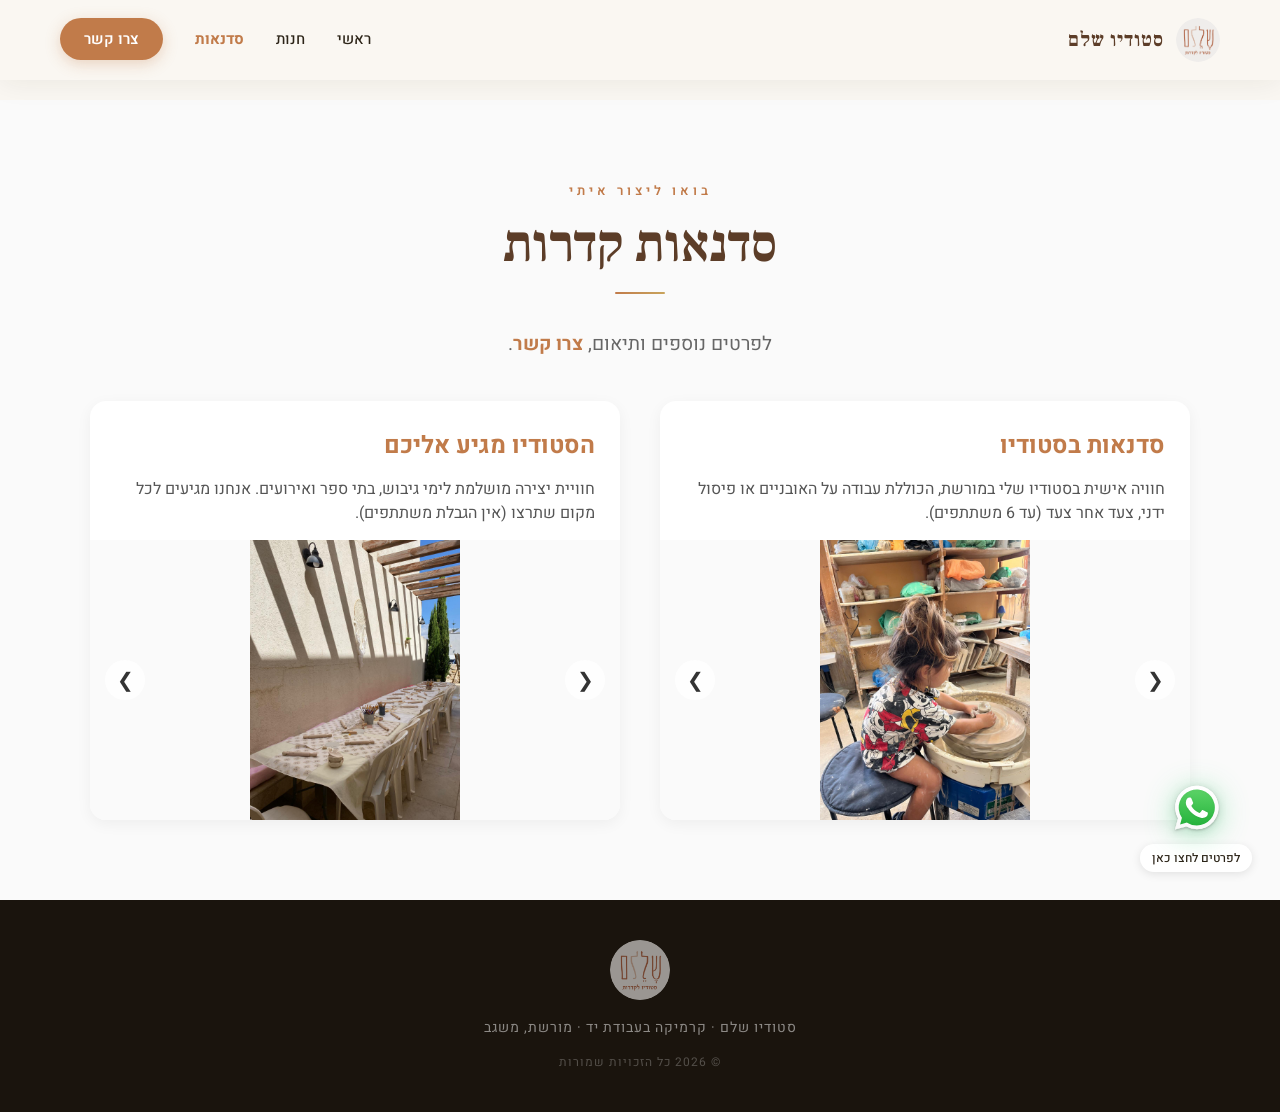
<file: workshop.html>
<!DOCTYPE html>
<html lang="he" dir="rtl">
<head>
  <meta charset="UTF-8">
  <meta name="viewport" content="width=device-width, initial-scale=1.0">
  <title>סדנאות | סטודיו שלם</title>
  <link rel="stylesheet" href="styles.css">
  <link rel="icon" type="image/png" href="images/LOGO1.png">
</head>
<body>

  <nav class="navbar" id="navbar" style="background: rgba(250, 247, 242, 0.95); box-shadow: 0 1px 30px rgba(44, 36, 24, 0.08);">
    <div class="nav-logo">
      <img src="images/LOGO1.png" alt="סטודיו שלם לוגו">
      <span class="nav-logo-text" style="color: var(--clay-dark);">סטודיו שלם</span>
    </div>
    <ul class="nav-links" id="navLinks">
      <li><a href="index.html" style="color: var(--charcoal);">ראשי</a></li>
      <li><a href="shop.html" style="color: var(--charcoal);">חנות</a></li>
      <li><a href="workshop.html" style="color: var(--terracotta); font-weight: bold;">סדנאות</a></li>
      <li><a href="index.html#contact" class="nav-cta">צרו קשר</a></li>
    </ul>
    <div class="nav-toggle" id="navToggle" onclick="toggleNav()">
      <span style="background: var(--charcoal);"></span>
      <span style="background: var(--charcoal);"></span>
      <span style="background: var(--charcoal);"></span>
    </div>
  </nav>

  <div style="height: 100px;"></div>

  <section class="workshops-section" id="workshops">
    <div class="section-header">
      <div class="section-tag reveal">בואו ליצור איתי</div>
      <h2 class="section-title reveal reveal-delay-1">סדנאות קדרות</h2>
      <div class="section-line reveal reveal-delay-2"></div>
    </div>
    
    <p class="workshop-main-subtitle reveal reveal-delay-2">
      לפרטים נוספים ותיאום, <a href="index.html#contact">צרו קשר</a>.
    </p>

    <div class="workshops-sliders-grid">
      <div class="workshop-item reveal">
        <div class="workshop-text">
          
          <h3>סדנאות בסטודיו</h3>
          <p>חוויה אישית בסטודיו שלי במורשת, הכוללת עבודה על האובניים או פיסול ידני, צעד אחר צעד (עד 6 משתתפים).</p>
        </div>
        <div class="wks-slider-container" id="wks-studio-slider">
          <div class="wks-slider-wrapper">
            <div class="wks-slide"><img src="images/wsin2.jpeg" ></div>
            <div class="wks-slide"><img src="images/wsin1.jpeg" ></div>
            <div class="wks-slide"><img src="images/wsin3.jpeg" ></div>
            <div class="wks-slide"><img src="images/wsin4.jpeg"></div>
            <div class="wks-slide"><img src="images/wsin5.jpeg" ></div>
            <div class="wks-slide"><img src="images/wsin6.jpeg" ></div>
            <div class="wks-slide"><img src="images/wsin7.jpeg" ></div>
            <div class="wks-slide"><img src="images/wsin8.jpeg" ></div>
            <div class="wks-slide"><img src="images/wsin9.jpeg" ></div>
            <div class="wks-slide"><img src="images/wsin10.jpeg" ></div>
            <div class="wks-slide"><img src="images/wsin11.jpeg" ></div>
            <div class="wks-slide"><img src="images/wsin12.jpeg" ></div>
            <div class="wks-slide"><img src="images/wsin13.jpeg"></div>
            <div class="wks-slide"><img src="images/wsin14.jpeg" ></div>


          </div>
          <button class="wks-slider-btn prev" aria-label="תמונה קודמת">&#10094;</button>
          <button class="wks-slider-btn next" aria-label="תמונה הבאה">&#10095;</button>
        </div>
      </div>

      <div class="workshop-item reveal reveal-delay-1">
        <div class="workshop-text">
          <h3>הסטודיו מגיע אליכם</h3>
          <p>חוויית יצירה מושלמת לימי גיבוש, בתי ספר ואירועים. אנחנו מגיעים לכל מקום שתרצו (אין הגבלת משתתפים).</p>
        </div>
        <div class="wks-slider-container" id="wks-outdoors-slider">
          <div class="wks-slider-wrapper">
             <div class="wks-slide"><img src="images/wsout11.jpeg" ></div>
            <div class="wks-slide"><img src="images/wsout1.jpeg" ></div>
            <div class="wks-slide"><img src="images/wsout2.jpeg" ></div>
            <div class="wks-slide"><img src="images/wsout3.jpeg" ></div>
            <div class="wks-slide"><img src="images/wsout4.jpeg" ></div>
            <div class="wks-slide"><img src="images/wsout5.jpeg" ></div>
            <div class="wks-slide"><img src="images/wsout6.jpeg" ></div>
            <div class="wks-slide"><img src="images/wsout7.jpeg" ></div>
            <div class="wks-slide"><img src="images/wsout8.jpeg" ></div>
            <div class="wks-slide"><img src="images/wsout9.jpeg" ></div>
            <div class="wks-slide"><img src="images/wsout10.jpeg" ></div>
           
          
          </div>
          <button class="wks-slider-btn prev" aria-label="תמונה קודמת">&#10094;</button>
          <button class="wks-slider-btn next" aria-label="תמונה הבאה">&#10095;</button>
        </div>
      </div>
    </div>
  </section>

  <footer class="site-footer">
    <img src="images/LOGO1.png" class="footer-logo" alt="סטודיו שלם">
    <p>סטודיו שלם · קרמיקה בעבודת יד · מורשת, משגב</p>
    <p style="margin-top:12px; font-size:12px; opacity:0.5;">© 2026 כל הזכויות שמורות</p>
  </footer>

  <a id="whatsappBtn" href="https://wa.me/972507666901" target="_blank">
    <img src="images/whatsapp.svg" alt="WhatsApp">
    <div class="whatsapp-text">לפרטים לחצו כאן</div>
  </a>

  <script>
    function initWorkshopSliders() {
      function setupSlider(containerId) {
        const container = document.getElementById(containerId);
        if (!container) return;
        const wrapper = container.querySelector('.wks-slider-wrapper');
        const slides = container.querySelectorAll('.wks-slide');
        const prevBtn = container.querySelector('.wks-slider-btn.prev');
        const nextBtn = container.querySelector('.wks-slider-btn.next');
        let currentIndex = 0; 
        const maxIndex = slides.length - 1;
        function updateSlider() {
          wrapper.style.transform = `translateX(-${currentIndex * 100}%)`;
        }
        nextBtn.addEventListener('click', () => {
          if (currentIndex < maxIndex) currentIndex++; else currentIndex = 0;
          updateSlider();
        });
        prevBtn.addEventListener('click', () => {
          if (currentIndex > 0) currentIndex--; else currentIndex = maxIndex;
          updateSlider();
        });
        updateSlider();
      }
      setupSlider('wks-studio-slider');
      setupSlider('wks-outdoors-slider');
    }
    document.addEventListener('DOMContentLoaded', () => {
      setTimeout(initWorkshopSliders, 500);
      
      // הופעת אלמנטים בגלילה
      const revealObserver = new IntersectionObserver((entries) => {
        entries.forEach(entry => {
          if (entry.isIntersecting) entry.target.classList.add('visible');
        });
      }, { threshold: 0.15, rootMargin: '0px 0px -40px 0px' });
      document.querySelectorAll('.reveal').forEach(el => revealObserver.observe(el));
    });
  </script>
  <script>
    // פתיחה וסגירה של תפריט ההמבורגר במובייל (3 הפסים)
    window.toggleNav = function() {
      document.getElementById('navLinks').classList.toggle('open');
    };
    window.closeNav = function() {
      document.getElementById('navLinks').classList.remove('open');
    };

    // הפעלת התפריט הנפתח תחת "ראשי"
    document.addEventListener('DOMContentLoaded', () => {
      const dropdown = document.getElementById('mainDropdown');
      const dropdownToggle = document.getElementById('mainMenuToggle');
      if (dropdownToggle && dropdown) {
        dropdownToggle.addEventListener('click', function(e) {
          e.preventDefault(); 
          dropdown.classList.toggle('active'); 
        });
        document.addEventListener('click', function(e) {
          if (!dropdown.contains(e.target)) dropdown.classList.remove('active');
        });
      }
    });
  </script>
</body>
</html>
</file>
<file: styles.css>
/* ═══════════════════════════════════════════════════════
   STUDIO SHALEM — Premium Landing Page Styles
   סטודיו שלם — קרמיקה בעבודת יד
   ═══════════════════════════════════════════════════════ */

/* ── Google Fonts ── */
@import url('https://fonts.googleapis.com/css2?family=Heebo:wght@300;400;500;600;700;900&family=Frank+Ruhl+Libre:wght@300;400;500;700;900&family=Playfair+Display:ital,wght@0,400;0,700;1,400&display=swap');

/* ── CSS Custom Properties ── */
:root {
  /* Earthy Color Palette */
  --clay:        #8B5E3C;
  --clay-light:  #A97B5A;
  --clay-dark:   #5C3D28;
  --terracotta:  #C17B4A;
  --sand:        #F5EDE3;
  --sand-light:  #FAF7F2;
  --sand-dark:   #E8DDD0;
  --cream:       #FFF9F0;
  --linen:       #F0E8DB;
  --stone:       #9B9185;
  --charcoal:    #2C2418;
  --warm-black:  #1A140D;
  --lavender:    #8B7DB8;
  --sage:        #8FA68A;
  --gold:        #C8A45C;
  --gold-light:  #E2C97E;

  /* Typography */
  --font-display: 'Frank Ruhl Libre', 'David Libre', serif;
  --font-body:    'Heebo', 'Segoe UI', sans-serif;
  --font-accent:  'Playfair Display', serif;

  /* Spacing */
  --section-padding: clamp(60px, 10vh, 120px) clamp(20px, 5vw, 80px);

  /* Transitions */
  --ease-premium: cubic-bezier(0.23, 1, 0.32, 1);
  --ease-bounce:  cubic-bezier(0.34, 1.56, 0.64, 1);
}

/* ── Reset & Base ── */
*,
*::before,
*::after {
  margin: 0;
  padding: 0;
  box-sizing: border-box;
}

html {
  scroll-behavior: smooth;
  font-size: 16px;
  -webkit-font-smoothing: antialiased;
  -moz-osx-font-smoothing: grayscale;
}

body {
  font-family: var(--font-body);
  background: var(--sand-light);
  color: var(--charcoal);
  direction: rtl;
  overflow-x: hidden;
  line-height: 1.7;
}

body.modal-open {
  overflow: hidden;
}

img {
  max-width: 100%;
  display: block;
}

a {
  text-decoration: none;
  color: inherit;
}

/* ── Custom Scrollbar ── */
::-webkit-scrollbar {
  width: 8px;
}
::-webkit-scrollbar-track {
  background: var(--sand);
}
::-webkit-scrollbar-thumb {
  background: var(--clay-light);
  border-radius: 100px;
}
::-webkit-scrollbar-thumb:hover {
  background: var(--clay);
}

/* ── Loading & Reveal Animation ── */
.reveal {
  opacity: 0;
  transform: translateY(40px);
  transition: opacity 0.9s var(--ease-premium), transform 0.9s var(--ease-premium);
}
.reveal.visible {
  opacity: 1;
  transform: translateY(0);
}
.reveal-delay-1 { transition-delay: 0.15s; }
.reveal-delay-2 { transition-delay: 0.3s; }
.reveal-delay-3 { transition-delay: 0.45s; }
.reveal-delay-4 { transition-delay: 0.6s; }

/* ═══════════════════════════════════════
   NAVIGATION BAR
   ═══════════════════════════════════════ */
.navbar {
  position: fixed;
  top: 0;
  left: 0;
  right: 0;
  z-index: 1000;
  display: flex;
  justify-content: space-between;
  align-items: center;
  padding: 18px clamp(20px, 5vw, 60px);
  transition: all 0.5s var(--ease-premium);
}

.navbar.scrolled {
  background: rgba(250, 247, 242, 0.85);
  backdrop-filter: blur(20px) saturate(180%);
  -webkit-backdrop-filter: blur(20px) saturate(180%);
  box-shadow: 0 1px 30px rgba(44, 36, 24, 0.08);
  padding: 12px clamp(20px, 5vw, 60px);
}

.nav-logo {
  display: flex;
  align-items: center;
  gap: 12px;
}

.nav-logo img {
  width: 44px;
  height: 44px;
  border-radius: 50%;
  transition: transform 0.4s var(--ease-premium);
}

.navbar.scrolled .nav-logo img {
  width: 36px;
  height: 36px;
}

.nav-logo-text {
  font-family: var(--font-display);
  font-size: 20px;
  font-weight: 700;
  color: white;
  letter-spacing: 1px;
  transition: color 0.5s;
}

.navbar.scrolled .nav-logo-text {
  color: var(--clay-dark);
}

.nav-links {
  display: flex;
  gap: 32px;
  list-style: none;
  align-items: center;
}

.nav-links a {
  font-family: var(--font-body);
  font-size: 15px;
  font-weight: 500;
  color: rgba(255, 255, 255, 0.9);
  transition: color 0.3s, transform 0.3s;
  position: relative;
}

.navbar.scrolled .nav-links a {
  color: var(--charcoal);
}

.nav-links a::after {
  content: '';
  position: absolute;
  bottom: -4px;
  right: 0;
  width: 0;
  height: 2px;
  background: var(--terracotta);
  transition: width 0.4s var(--ease-premium);
}

.nav-links a:hover::after {
  width: 100%;
}

.nav-links a:hover {
  color: var(--terracotta);
}

.nav-cta {
  background: var(--terracotta) !important;
  color: white !important;
  padding: 10px 24px;
  border-radius: 100px;
  font-weight: 600 !important;
  transition: all 0.4s var(--ease-premium) !important;
  box-shadow: 0 4px 15px rgba(193, 123, 74, 0.3);
}

.nav-cta:hover {
  background: var(--clay) !important;
  transform: translateY(-2px);
  box-shadow: 0 6px 20px rgba(193, 123, 74, 0.45) !important;
}

.nav-cta::after {
  display: none !important;
}

/* Mobile menu toggle */
.nav-toggle {
  display: none;
  flex-direction: column;
  gap: 5px;
  cursor: pointer;
  z-index: 1001;
}

.nav-toggle span {
  width: 28px;
  height: 2px;
  background: white;
  transition: all 0.3s;
  border-radius: 2px;
}

.navbar.scrolled .nav-toggle span {
  background: var(--charcoal);
}

/* ═══════════════════════════════════════
   HERO SECTION
   ═══════════════════════════════════════ */
#studio {
  position: relative;
  height: 100vh;
  min-height: 700px;
  display: flex;
  justify-content: center;
  align-items: center;
  text-align: center;
  color: white;
  overflow: hidden;
}

.hero-bg {
  position: absolute;
  inset: 0;
  background-image: url('images/studio.jpeg');
  background-size: cover;
  background-position: center;
  transform: scale(1.05);
  transition: transform 8s ease-out;
  z-index: 0;
}

#studio::after {
  content: '';
  position: absolute;
  inset: 0;
  background: linear-gradient(
    180deg,
    rgba(26, 20, 13, 0.3) 0%,
    rgba(26, 20, 13, 0.15) 40%,
    rgba(26, 20, 13, 0.5) 80%,
    rgba(26, 20, 13, 0.75) 100%
  );
  z-index: 1;
}

.studio-content {
  position: relative;
  z-index: 2;
  padding: 50px 40px;
  max-width: 700px;
  background: none;
  border-radius: 0;
}

.studio-content h1 {
  font-family: var(--font-display);
  font-size: clamp(52px, 8vw, 90px);
  font-weight: 900;
  letter-spacing: 4px;
  margin-bottom: 12px;
  line-height: 1.1;
  text-shadow: 0 4px 30px rgba(0,0,0,0.3);
}

.hero-subtitle {
  font-family: var(--font-display);
  font-size: clamp(22px, 3vw, 32px);
  font-weight: 300;
  letter-spacing: 6px;
  color: rgba(255, 255, 255, 0.9);
  margin-bottom: 8px;
  text-shadow: 0 2px 15px rgba(0,0,0,0.3);
}

.hero-location {
  font-family: var(--font-body);
  font-size: 16px;
  font-weight: 300;
  letter-spacing: 3px;
  color: rgba(255, 255, 255, 0.7);
  margin-bottom: 40px;
}

.hero-divider {
  width: 60px;
  height: 1px;
  background: var(--terracotta);
  margin: 0 auto 32px;
  opacity: 0.8;
}

.hero-cta {
  display: inline-flex;
  align-items: center;
  gap: 10px;
  background: rgba(255, 255, 255, 0.1);
  backdrop-filter: blur(10px);
  -webkit-backdrop-filter: blur(10px);
  border: 1px solid rgba(255, 255, 255, 0.25);
  color: white;
  padding: 16px 36px;
  border-radius: 100px;
  font-family: var(--font-body);
  font-size: 16px;
  font-weight: 500;
  letter-spacing: 1px;
  cursor: pointer;
  transition: all 0.5s var(--ease-premium);
}

.hero-cta:hover {
  background: rgba(255, 255, 255, 0.2);
  border-color: rgba(255, 255, 255, 0.4);
  transform: translateY(-3px);
  box-shadow: 0 10px 40px rgba(0,0,0,0.2);
}

.scroll-arrow {
  position: absolute;
  bottom: 40px;
  left: 50%;
  transform: translateX(-50%);
  z-index: 2;
  font-size: 28px;
  color: rgba(255, 255, 255, 0.6);
  cursor: pointer;
  animation: float 3s ease-in-out infinite;
}

@keyframes float {
  0%, 100% { transform: translateX(-50%) translateY(0); }
  50% { transform: translateX(-50%) translateY(-12px); }
}

/* ═══════════════════════════════════════
   SECTION TITLES
   ═══════════════════════════════════════ */
.section-header {
  text-align: center;
  margin-bottom: clamp(40px, 6vh, 70px);
}

.section-tag {
  font-family: var(--font-body);
  font-size: 13px;
  font-weight: 600;
  letter-spacing: 4px;
  text-transform: uppercase;
  color: var(--terracotta);
  margin-bottom: 12px;
}

.section-title {
  font-family: var(--font-display);
  font-size: clamp(32px, 5vw, 52px);
  font-weight: 700;
  color: var(--clay-dark);
  line-height: 1.2;
  margin-bottom: 16px;
}

.section-line {
  width: 50px;
  height: 2px;
  background: linear-gradient(90deg, var(--terracotta), var(--gold));
  margin: 0 auto;
  border-radius: 2px;
}

/* ═══════════════════════════════════════
   ABOUT / STORY SECTION
   ═══════════════════════════════════════ */
.about-section {
  padding: var(--section-padding);
  background: var(--cream);
  position: relative;
  overflow: hidden;
}

.about-section::before {
  content: '';
  position: absolute;
  top: -100px;
  left: -100px;
  width: 300px;
  height: 300px;
  border-radius: 50%;
  background: radial-gradient(circle, rgba(193,123,74,0.06) 0%, transparent 70%);
  pointer-events: none;
}

.about-grid {
  display: grid;
  grid-template-columns: 1fr 1fr;
  gap: clamp(40px, 6vw, 80px);
  max-width: 1200px;
  margin: 0 auto;
  align-items: center;
}

.about-image-wrapper {
  position: relative;
}

.about-image-wrapper img {
  width: 100%;
  height: 500px;
  object-fit: cover;
  border-radius: 16px;
  box-shadow: 0 20px 60px rgba(44, 36, 24, 0.15);
}

.about-image-wrapper::after {
  content: '';
  position: absolute;
  inset: 20px -20px -20px 20px;
  border: 2px solid var(--terracotta);
  border-radius: 16px;
  opacity: 0.3;
  z-index: -1;
}

.about-text h2 {
  font-family: var(--font-display);
  font-size: clamp(28px, 4vw, 42px);
  font-weight: 700;
  color: var(--clay-dark);
  margin-bottom: 20px;
  line-height: 1.3;
}

.about-text p {
  font-size: 17px;
  line-height: 1.9;
  color: #5a4e40;
  margin-bottom: 16px;
}

.about-stats {
  display: flex;
  gap: 40px;
  margin-top: 30px;
  padding-top: 30px;
  border-top: 1px solid var(--sand-dark);
}

.about-stat {
  text-align: center;
}

.about-stat-number {
  font-family: var(--font-display);
  font-size: 36px;
  font-weight: 700;
  color: var(--terracotta);
  line-height: 1;
}

.about-stat-label {
  font-size: 13px;
  color: var(--stone);
  margin-top: 6px;
  letter-spacing: 1px;
}

/* ═══════════════════════════════════════
   FEATURES / PROCESS SECTION
   ═══════════════════════════════════════ */
.process-section {
  padding: var(--section-padding);
  background: var(--sand-light);
}

.process-grid {
  display: grid;
  grid-template-columns: repeat(3, 1fr);
  gap: 32px;
  max-width: 1100px;
  margin: 0 auto;
}

.process-card {
  background: white;
  border-radius: 20px;
  padding: 40px 32px;
  text-align: center;
  position: relative;
  overflow: hidden;
  transition: all 0.5s var(--ease-premium);
  border: 1px solid rgba(139, 94, 60, 0.08);
}

.process-card::before {
  content: '';
  position: absolute;
  top: 0;
  left: 0;
  right: 0;
  height: 3px;
  background: linear-gradient(90deg, var(--terracotta), var(--gold));
  opacity: 0;
  transition: opacity 0.5s;
}

.process-card:hover {
  transform: translateY(-8px);
  box-shadow: 0 20px 50px rgba(44, 36, 24, 0.1);
}

.process-card:hover::before {
  opacity: 1;
}

.process-icon {
  width: 70px;
  height: 70px;
  border-radius: 50%;
  background: linear-gradient(135deg, var(--sand), var(--linen));
  display: flex;
  align-items: center;
  justify-content: center;
  margin: 0 auto 24px;
  font-size: 32px;
  color: var(--terracotta);
}

.process-icon svg {
  stroke: var(--terracotta);
}

.process-card h3 {
  font-family: var(--font-display);
  font-size: 22px;
  font-weight: 700;
  color: var(--clay-dark);
  margin-bottom: 12px;
}

.process-card p {
  font-size: 15px;
  color: var(--stone);
  line-height: 1.7;
}

/* ═══════════════════════════════════════
   SHOWCASE / CURATED GALLERY
   ═══════════════════════════════════════ */
.showcase-section {
  padding: var(--section-padding);
  background: var(--cream);
}

.showcase-grid {
  display: grid;
  grid-template-columns: repeat(3, 1fr);
  grid-template-rows: repeat(2, 320px);
  gap: 20px;
  max-width: 1200px;
  margin: 0 auto;
}

.showcase-item {
  position: relative;
  border-radius: 16px;
  overflow: hidden;
  cursor: pointer;
}

.showcase-item:nth-child(1) {
  grid-row: span 2;
}

.showcase-item img {
  width: 100%;
  height: 100%;
  object-fit: cover;
  transition: transform 1s var(--ease-premium), filter 0.5s;
}

.showcase-item::after {
  content: '';
  position: absolute;
  inset: 0;
  background: linear-gradient(
    180deg,
    transparent 40%,
    rgba(26, 20, 13, 0.6) 100%
  );
  opacity: 0;
  transition: opacity 0.5s var(--ease-premium);
}

.showcase-item:hover img {
  transform: scale(1.08);
}

.showcase-item:hover::after {
  opacity: 1;
}

.showcase-label {
  position: absolute;
  bottom: 20px;
  right: 20px;
  left: 20px;
  z-index: 2;
  color: white;
  font-family: var(--font-display);
  font-size: 18px;
  font-weight: 500;
  opacity: 0;
  transform: translateY(10px);
  transition: all 0.5s var(--ease-premium);
}

.showcase-item:hover .showcase-label {
  opacity: 1;
  transform: translateY(0);
}

/* ═══════════════════════════════════════
   FIREBASE PRODUCTS GALLERY
   ═══════════════════════════════════════ */
.gallery-section {
  padding: var(--section-padding);
  background: var(--sand-light);
}

.logo-container {
  text-align: center;
  margin-bottom: 40px;
}

.studio-logo {
  width: 100px;
  height: 100px;
  object-fit: cover;
  border-radius: 50%;
  box-shadow: 0 8px 30px rgba(44, 36, 24, 0.12);
  margin: 0 auto;
  border: 3px solid white;
}

#gallery {
  display: grid;
  grid-template-columns: repeat(auto-fill, minmax(280px, 1fr));
  gap: 24px;
  max-width: 1200px;
  margin: 0 auto;
  width: 100%;
}

.product {
  background: white;
  border-radius: 16px;
  overflow: hidden;
  display: flex;
  flex-direction: column;
  align-items: stretch;
  padding: 0;
  cursor: pointer;
  transition: all 0.5s var(--ease-premium);
  border: 1px solid rgba(139, 94, 60, 0.06);
  box-shadow: 0 4px 20px rgba(44, 36, 24, 0.05);
}

.product:hover {
  transform: translateY(-6px);
  box-shadow: 0 16px 45px rgba(44, 36, 24, 0.12);
}

.product img {
  width: 100%;
  height: 280px;
  object-fit: contain;
  background: whitesmoke;
  transition: transform 0.8s var(--ease-premium);
}

.product:hover img {
  transform: scale(1.05);
}

.product .product-info {
  padding: 20px 24px;
}

.product .name {
  font-family: var(--font-display);
  font-size: 20px;
  font-weight: 600;
  color: var(--clay-dark);
  margin-bottom: 4px;
}

.product .description {
  font-size: 14px;
  color: var(--stone);
  margin-bottom: 12px;
  line-height: 1.6;
}

.product .price {
  font-family: var(--font-display);
  font-size: 22px;
  font-weight: 700;
  color: var(--terracotta);
}

.product .status {
  font-size: 13px;
  font-weight: 500;
  margin-top: 6px;
}

.instock {
  color: var(--sage);
}

.outstock {
  color: #c0392b;
  opacity: 0.7;
}

/* Gallery Wrapper (kept for compatibility) */
.gallery-wrapper {
  position: relative;
}

.scroll-hint {
  display: none;
}

/* ═══════════════════════════════════════
   PRODUCT SLIDER (Mobile)
   ═══════════════════════════════════════ */
.slider-btn {
  display: none;
  position: absolute;
  top: 50%;
  transform: translateY(-50%);
  width: 44px;
  height: 44px;
  border-radius: 50%;
  border: 1px solid rgba(139, 94, 60, 0.15);
  background: rgba(255, 255, 255, 0.9);
  backdrop-filter: blur(10px);
  -webkit-backdrop-filter: blur(10px);
  color: var(--clay-dark);
  cursor: pointer;
  align-items: center;
  justify-content: center;
  z-index: 10;
  box-shadow: 0 4px 15px rgba(44, 36, 24, 0.1);
  transition: all 0.3s var(--ease-premium);
}

.slider-btn:hover {
  background: white;
  box-shadow: 0 6px 20px rgba(44, 36, 24, 0.15);
  transform: translateY(-50%) scale(1.08);
}

.slider-btn:active {
  transform: translateY(-50%) scale(0.95);
}

.slider-prev {
  right: 12px;
}

.slider-next {
  left: 12px;
}

.slider-dots {
  display: none;
  justify-content: center;
  align-items: center;
  gap: 8px;
  margin-top: 20px;
  flex-wrap: wrap;
  padding: 0 20px;
}

.slider-dot {
  width: 8px;
  height: 8px;
  border-radius: 50%;
  background: var(--sand-dark);
  cursor: pointer;
  transition: all 0.3s var(--ease-premium);
}

.slider-dot.active {
  background: var(--terracotta);
  width: 24px;
  border-radius: 100px;
}

.slider-counter {
  display: none;
  text-align: center;
  margin-top: 12px;
  font-family: var(--font-body);
  font-size: 14px;
  font-weight: 500;
  color: var(--stone);
  letter-spacing: 2px;
}

/* Slider mode (activated by JS on mobile) */
#gallery.slider-mode {
  display: block;
  position: relative;
  min-height: 420px;
  overflow: hidden;
}

#gallery.slider-mode .product {
  width: 100%;
  max-width: 400px;
  margin: 0 auto;
  transition: opacity 0.4s var(--ease-premium), transform 0.4s var(--ease-premium);
}

#gallery.slider-mode .product img {
  height: 300px;
  border-radius: 16px 16px 0 0;
}

/* ═══════════════════════════════════════
   TESTIMONIAL / QUOTE SECTION
   ═══════════════════════════════════════ */
.quote-section {
  padding: clamp(80px, 12vh, 160px) clamp(20px, 5vw, 80px);
  background: var(--clay-dark);
  color: white;
  text-align: center;
  position: relative;
  overflow: hidden;
}

.quote-section::before {
  content: '״';
  position: absolute;
  top: 30px;
  right: 10%;
  font-size: 200px;
  font-family: var(--font-display);
  color: rgba(255, 255, 255, 0.04);
  line-height: 1;
}

.quote-text {
  font-family: var(--font-display);
  font-size: clamp(24px, 4vw, 38px);
  font-weight: 400;
  max-width: 800px;
  margin: 0 auto 24px;
  line-height: 1.6;
  color: rgba(255, 255, 255, 0.92);
}

.quote-author {
  font-family: var(--font-body);
  font-size: 15px;
  color: var(--gold-light);
  letter-spacing: 2px;
}

/* ═══════════════════════════════════════
   CONTACT / CTA SECTION
   ═══════════════════════════════════════ */
.contact-section {
  padding: var(--section-padding);
  background: var(--cream);
  text-align: center;
}

.contact-info {
  max-width: 600px;
  margin: 0 auto;
}

.contact-info p {
  font-size: 17px;
  color: #5a4e40;
  line-height: 1.8;
  margin-bottom: 30px;
}

.contact-actions {
  display: flex;
  justify-content: center;
  gap: 20px;
  flex-wrap: wrap;
}

.contact-whatsapp, .contact-instagram {
  display: inline-flex;
  align-items: center;
  gap: 12px;
  color: white;
  padding: 16px 32px;
  border-radius: 100px;
  font-family: var(--font-body);
  font-size: 18px;
  font-weight: 600;
  transition: all 0.4s var(--ease-premium);
  text-decoration: none;
}

.contact-whatsapp {
  background: #25D366;
  box-shadow: 0 6px 25px rgba(37, 211, 102, 0.3);
}

.contact-whatsapp:hover {
  background: #1eba57;
  transform: translateY(-3px);
  box-shadow: 0 10px 35px rgba(37, 211, 102, 0.4);
}

.contact-instagram {
  background: linear-gradient(45deg, #f09433 0%, #e6683c 25%, #dc2743 50%, #cc2366 75%, #bc1888 100%);
  box-shadow: 0 6px 25px rgba(220, 39, 67, 0.3);
}

.contact-instagram:hover {
  transform: translateY(-3px);
  box-shadow: 0 10px 35px rgba(220, 39, 67, 0.4);
}

.contact-whatsapp svg, .contact-instagram svg {
  width: 24px;
  height: 24px;
}

.contact-details {
  display: flex;
  justify-content: center;
  gap: 48px;
  margin-top: 40px;
  flex-wrap: wrap;
}

.contact-detail {
  text-align: center;
}

.contact-detail-icon {
  margin-bottom: 12px;
  display: flex;
  justify-content: center;
  align-items: center;
  width: 56px;
  height: 56px;
  border-radius: 50%;
  background: linear-gradient(135deg, var(--sand), var(--linen));
  margin-left: auto;
  margin-right: auto;
}

.contact-detail-label {
  font-size: 13px;
  color: var(--stone);
  letter-spacing: 1px;
  margin-bottom: 4px;
}

.contact-detail-value {
  font-family: var(--font-display);
  font-size: 18px;
  font-weight: 600;
  color: var(--clay-dark);
}

/* ═══════════════════════════════════════
   FOOTER
   ═══════════════════════════════════════ */
.site-footer {
  background: var(--warm-black);
  color: rgba(255, 255, 255, 0.5);
  padding: 40px clamp(20px, 5vw, 60px);
  text-align: center;
  font-size: 14px;
  letter-spacing: 1px;
}

.footer-logo {
  width: 60px;
  height: 60px;
  border-radius: 50%;
  margin: 0 auto 16px;
  opacity: 0.6;
  transition: opacity 0.3s;
}

.footer-logo:hover {
  opacity: 1;
}

.site-footer p {
  margin-top: 8px;
}

/* ═══════════════════════════════════════
   FLOATING WHATSAPP BUTTON
   ═══════════════════════════════════════ */
#whatsappBtn {
  position: fixed;
  bottom: 28px;
  right: 28px;
  left: auto;
  z-index: 2000;
  text-align: center;
  text-decoration: none;
  display: flex;
  flex-direction: column;
  align-items: center;
  gap: 6px;
  transition: transform 0.4s var(--ease-premium);
}

#whatsappBtn:hover {
  transform: translateY(-4px);
}

#whatsappBtn img {
  width: 60px;
  height: 60px;
  display: block;
  filter: drop-shadow(0 4px 15px rgba(37, 211, 102, 0.4));
  transition: filter 0.3s;
}

#whatsappBtn:hover img {
  filter: drop-shadow(0 6px 20px rgba(37, 211, 102, 0.6));
}

.whatsapp-text {
  font-size: 12px;
  color: var(--charcoal);
  font-weight: 500;
  background: white;
  padding: 4px 12px;
  border-radius: 100px;
  box-shadow: 0 2px 10px rgba(0,0,0,0.1);
  white-space: nowrap;
}

/* ═══════════════════════════════════════
   MODAL (Admin Product Edit)
   ═══════════════════════════════════════ */
.modal {
  display: none;
  position: fixed;
  top: 0;
  left: 0;
  width: 100vw;
  height: 100vh;
  background: rgba(26, 20, 13, 0.92);
  backdrop-filter: blur(10px);
  -webkit-backdrop-filter: blur(10px);
  color: white;
  flex-direction: column;
  align-items: center;
  justify-content: center;
  overflow-y: auto;
  padding: 20px;
  z-index: 3000;
}

.modal-card {
  background: rgba(255, 255, 255, 0.06);
  border: 1px solid rgba(255, 255, 255, 0.1);
  border-radius: 24px;
  padding: 40px;
  max-width: 500px;
  width: 100%;
  position: relative;
  backdrop-filter: blur(20px);
  -webkit-backdrop-filter: blur(20px);
}

.modal img {
  max-width: 100%;
  max-height: 40vh;
  border-radius: 16px;
  margin-bottom: 20px;
  display: block;
  margin-left: auto;
  margin-right: auto;
}

#close {
  position: absolute;
  top: 15px;
  left: 15px;
  font-size: 22px;
  font-weight: bold;
  cursor: pointer;
  color: white;
  background: var(--terracotta); /* צבע החמרה הבולט של האתר */
  width: 44px;
  height: 44px;
  display: flex;
  align-items: center;
  justify-content: center;
  border-radius: 50%;
  z-index: 100;
  box-shadow: 0 4px 15px rgba(0,0,0,0.4);
  transition: all 0.3s;
}

#close:hover {
  background: var(--clay-dark);
  transform: scale(1.1) rotate(90deg);
}

.modal input,
.modal textarea {
  width: 100%;
  font-size: 16px;
  padding: 14px 18px;
  margin: 8px 0;
  border-radius: 12px;
  border: 1px solid rgba(255, 255, 255, 0.15);
  background: rgba(255, 255, 255, 0.08);
  color: white;
  font-family: var(--font-body);
  transition: border-color 0.3s;
}

.modal input:focus,
.modal textarea:focus {
  outline: none;
  border-color: var(--terracotta);
}

.modal button {
  width: 100%;
  padding: 14px;
  font-size: 16px;
  margin: 8px 0;
  border: none;
  border-radius: 12px;
  background: var(--terracotta);
  color: white;
  font-family: var(--font-body);
  font-weight: 600;
  cursor: pointer;
  transition: all 0.3s;
}

.modal button:hover {
  background: var(--clay);
}

/* ═══════════════════════════════════════
   ADMIN BUTTONS
   ═══════════════════════════════════════ */
#adminBtn {
  position: fixed;
  bottom: 100px;
  left: 28px;
  right: auto;
  top: auto;
  background: rgba(44, 36, 24, 0.6);
  backdrop-filter: blur(10px);
  -webkit-backdrop-filter: blur(10px);
  color: rgba(255, 255, 255, 0.5);
  border: 1px solid rgba(255, 255, 255, 0.1);
  padding: 0;
  width: 36px;
  height: 36px;
  border-radius: 50%;
  font-size: 12px;
  cursor: pointer;
  display: flex;
  align-items: center;
  justify-content: center;
  z-index: 2000;
  transition: all 0.3s;
  opacity: 0.3;
}

#adminBtn:hover {
  opacity: 1;
  background: rgba(44, 36, 24, 0.9);
  color: white;
}

#addBtn {
  position: fixed;
  bottom: 144px;
  left: 28px;
  right: auto;
  top: auto;
  background: var(--sage);
  color: white;
  border: none;
  padding: 0;
  width: 44px;
  height: 44px;
  border-radius: 50%;
  font-size: 22px;
  cursor: pointer;
  display: none;
  align-items: center;
  justify-content: center;
  z-index: 2000;
  box-shadow: 0 4px 15px rgba(143, 166, 138, 0.4);
  transition: all 0.3s;
}

#addBtn:hover {
  transform: translateY(-2px) rotate(90deg);
  box-shadow: 0 6px 20px rgba(143, 166, 138, 0.5);
}

/* ═══════════════════════════════════════
   ADD PRODUCT FORM
   ═══════════════════════════════════════ */
#addForm {
  display: none;
  max-width: 500px;
  margin: 0 auto;
  padding: 40px;
  background: white;
  border-radius: 24px;
  box-shadow: 0 16px 50px rgba(44, 36, 24, 0.12);
}

#addForm h3 {
  font-family: var(--font-display);
  font-size: 24px;
  color: var(--clay-dark);
  margin-bottom: 20px;
}

#addForm input,
#addForm textarea {
  width: 100%;
  padding: 14px 18px;
  margin: 8px 0;
  border: 1px solid var(--sand-dark);
  border-radius: 12px;
  font-family: var(--font-body);
  font-size: 15px;
  background: var(--sand-light);
  transition: border-color 0.3s;
}

#addForm input:focus,
#addForm textarea:focus {
  outline: none;
  border-color: var(--terracotta);
}

#addForm button {
  width: 100%;
  padding: 14px;
  margin-top: 12px;
  background: var(--terracotta);
  color: white;
  border: none;
  border-radius: 12px;
  font-size: 16px;
  font-weight: 600;
  font-family: var(--font-body);
  cursor: pointer;
  transition: all 0.3s;
}

#addForm button:hover {
  background: var(--clay);
}

/* ═══════════════════════════════════════
   RESPONSIVE DESIGN
   ═══════════════════════════════════════ */

/* Tablet */
@media (max-width: 900px) {
  .about-grid {
    grid-template-columns: 1fr;
    gap: 40px;
  }

  .about-image-wrapper img {
    height: 350px;
  }

  .about-image-wrapper::after {
    display: none;
  }

  .process-grid {
    grid-template-columns: 1fr 1fr;
    gap: 20px;
  }

  .showcase-grid {
    grid-template-columns: 1fr 1fr;
    grid-template-rows: 300px 300px;
  }

  .showcase-item:nth-child(1) {
    grid-row: span 1;
  }

  .showcase-item:nth-child(5),
  .showcase-item:nth-child(6) {
    display: none;
  }
}

/* Mobile */
@media (max-width: 700px) {
  /* העיצוב החדש והרך של התפריט */
  .nav-links {
    display: flex; /* תמיד פלקס כדי שהאנימציה תעבוד */
    position: fixed;
    top: 0;
    left: 0;
    width: 100%;
    height: 100vh;
    background: rgba(250, 247, 242, 0.98);
    backdrop-filter: blur(20px);
    -webkit-backdrop-filter: blur(20px);
    flex-direction: column;
    justify-content: center;
    align-items: center;
    gap: 28px;
    z-index: 990;

    /* 🟢 פה מתחילה האנימציה - שקוף וקצת למעלה 🟢 */
    opacity: 0;
    visibility: hidden;
    transform: translateY(-30px);
    transition: all 0.5s cubic-bezier(0.23, 1, 0.32, 1);
  }

  /* כשהתפריט נפתח - מחליק למטה ומופיע ברכות */
  .nav-links.open {
    opacity: 1;
    visibility: visible;
    transform: translateY(0);
  }

  /* 🟢 בונוס יוקרתי: הפיכת 3 הפסים ל-X 🟢 */
  .nav-links.open + .nav-toggle span:nth-child(1) {
    transform: translateY(7px) rotate(45deg);
  }
  .nav-links.open + .nav-toggle span:nth-child(2) {
    opacity: 0;
  }
  .nav-links.open + .nav-toggle span:nth-child(3) {
    transform: translateY(-7px) rotate(-45deg);
  }
  .nav-links a {
    color: var(--charcoal) !important;
    font-size: 22px;
    font-weight: 600;
  }

  .nav-toggle {
    display: flex;
    z-index: 1001;
  }

  .studio-content h1 {
    font-size: 42px;
  }

  .hero-subtitle {
    font-size: 18px;
    letter-spacing: 4px;
  }

  .about-stats {
    gap: 24px;
  }

  .about-stat-number {
    font-size: 28px;
  }

  .process-grid {
    grid-template-columns: 1fr;
  }

  .showcase-grid {
    grid-template-columns: 1fr;
    grid-template-rows: auto;
  }

  .showcase-item:nth-child(1) {
    grid-row: span 1;
  }

  .showcase-item {
    height: 280px;
  }

  .showcase-item:nth-child(n+4) {
    display: none;
  }

  /* Gallery becomes slider on mobile - grid override not needed */
  #gallery:not(.slider-mode) {
    grid-template-columns: 1fr;
    gap: 16px;
    padding: 0 8px;
  }

  #gallery:not(.slider-mode) .product img {
    height: 260px;
  }

  /* Slider-mode mobile overrides */
  .gallery-wrapper {
    padding: 0 8px;
  }

  .slider-btn {
    width: 40px;
    height: 40px;
  }

  .slider-prev {
    right: 4px;
  }

  .slider-next {
    left: 4px;
  }

  /* Contact — stack vertically on mobile */
  .contact-details {
    flex-direction: column;
    align-items: center;
    gap: 28px;
  }

  .contact-detail {
    width: 100%;
    max-width: 280px;
  }

  .contact-detail-icon {
    width: 50px;
    height: 50px;
  }

  .contact-detail-icon svg {
    width: 24px;
    height: 24px;
  }

  /* Smaller WhatsApp on mobile */
  #whatsappBtn {
    bottom: 16px;
    right: 16px;
  }

  #whatsappBtn img {
    width: 50px;
    height: 50px;
  }

  .whatsapp-text {
    font-size: 11px;
    padding: 3px 10px;
  }

  /* Admin button smaller on mobile */
  #adminBtn {
    bottom: 16px;
    right: auto;
    left: 76px;
    width: 32px;
    height: 32px;
    font-size: 11px;
  }

  #addBtn {
    bottom: 58px;
    left: 16px;
    width: 32px;
    height: 32px;
    font-size: 14px;
  }

  .quote-text {
    font-size: 22px;
    padding: 0 16px;
  }

  /* Gallery section spacing */
  .gallery-section {
    padding-bottom: 40px;
  }

  /* Slider counter */
  .slider-counter {
    font-size: 15px;
    font-weight: 600;
    letter-spacing: 3px;
    margin-top: 16px;
    color: var(--clay-dark);
  }
}

/* Small Mobile */
@media (max-width: 400px) {
  .studio-content h1 {
    font-size: 34px;
  }

  #gallery {
    grid-template-columns: 1fr;
  }

  .about-stats {
    flex-direction: column;
    gap: 16px;
  }
}

/* ═══════════════════════════════════════
   ANIMATION KEYFRAMES
   ═══════════════════════════════════════ */
@keyframes bounce {
  0%, 20%, 50%, 80%, 100% { transform: translateY(0); }
  40% { transform: translateY(-10px); }
  60% { transform: translateY(-5px); }
}

@keyframes shimmer {
  0% { background-position: -200% 0; }
  100% { background-position: 200% 0; }
}
/* ═══════════ ADMIN DISCOUNT & PRICING ═══════════ */
#discountBtn {
  position: fixed;
  bottom: 198px; /* ממוקם מעל כפתור הוספת המוצר */
  left: 28px;
  right: auto;
  top: auto;
  background: var(--terracotta);
  color: white;
  border: none;
  padding: 0;
  width: 44px;
  height: 44px;
  border-radius: 50%;
  font-size: 20px;
  cursor: pointer;
  display: none;
  align-items: center;
  justify-content: center;
  z-index: 2000;
  box-shadow: 0 4px 15px rgba(193, 123, 74, 0.4);
  transition: all 0.3s;
}

#discountBtn:hover {
  transform: translateY(-2px) scale(1.1);
  box-shadow: 0 6px 20px rgba(193, 123, 74, 0.5);
}

.price-container {
  display: flex;
  align-items: center;
  gap: 12px;
  margin-bottom: 0;
}

.price-original {
  font-size: 16px;
  color: var(--stone);
  text-decoration: line-through; /* זה הקו שחוצה את המחיר הישן */
  font-weight: 500;
}

@media (max-width: 700px) {
  #discountBtn {
    bottom: 100px;
    left: 16px;
    width: 32px;
    height: 32px;
    font-size: 15px;
  }
}
/* ═══════════ WORKSHOPS (SLIDER STYLE) ═══════════ */
.workshops-section {
  padding: 80px 5%;
  background-color: #fafafa;
}

.workshop-main-subtitle {
  text-align: center;
  font-size: 1.2rem;
  color: #666;
  margin: -20px auto 40px;
  max-width: 600px;
}

.workshop-main-subtitle a {
  color: var(--terracotta, #5C3D28);
  text-decoration: none;
  font-weight: bold;
}

.workshops-sliders-grid {
  display: grid;
  grid-template-columns: repeat(auto-fit, minmax(320px, 1fr));
  gap: 40px;
  max-width: 1100px;
  margin: 0 auto;
}

.workshop-item {
  background: #ffffff;
  border-radius: 16px;
  overflow: hidden;
  box-shadow: 0 4px 15px rgba(0,0,0,0.05);
  display: flex;
  flex-direction: column;
}

.workshop-text {
  padding: 25px 25px 15px;
}

.workshop-text h3 {
  font-size: 1.5rem;
  color: var(--terracotta, #5C3D28);
  margin-bottom: 10px;
}

.workshop-text p {
  color: #555;
  line-height: 1.5;
  margin: 0;
  font-size: 1rem;
}

/* ═══════════ WKS SLIDER MECHANISM (RTL) ═══════════ */
.wks-slider-container {
  position: relative;
  width: 100%;
  height: 280px; /* גובה התמונה */
  overflow: hidden;
  margin-top: auto; /* מצמיד את הסליידר לתחתית הקארד */
}

.wks-slider-wrapper {
  display: flex;
  height: 100%;
  transition: transform 0.4s ease-out;
  direction: ltr; /* חשוב לחישוב הזזה נכון ב-JS, אבל התמונות ייטענו מימין לשמאל ע"י JS */
}

.wks-slide {
  min-width: 100%;
  height: 100%;
  background-color: #fafafa;
  display: flex;
  align-items: center;
  justify-content: center;
}

.wks-slide img {
  width: 100%;
  height: 100%;
  object-fit: contain;
}

/* חיצים (כמו בחנות) */
.wks-slider-btn {
  position: absolute;
  top: 50%;
  transform: translateY(-50%);
  background: rgba(255, 255, 255, 0.8);
  color: #333;
  border: none;
  width: 40px;
  height: 40px;
  border-radius: 50%;
  font-size: 20px;
  cursor: pointer;
  z-index: 10;
  transition: background 0.3s ease;
  display: flex;
  align-items: center;
  justify-content: center;
}

.wks-slider-btn:hover {
  background: rgba(255, 255, 255, 1);
}

.wks-slider-btn.prev {
  right: 15px; /* חץ קודם בצד ימין (RTL) */
}

.wks-slider-btn.next {
  left: 15px; /* חץ הבא בצד שמאל (RTL) */
}
/* ═══════════════════════════════════════
   PRINT STYLES
   ═══════════════════════════════════════ */
@media print {
  .navbar, #whatsappBtn, #adminBtn, #addBtn, .scroll-arrow {
    display: none !important;
  }

  body {
    background: white;
  }
}
/* ═══════════ DROPDOWN MENU ═══════════ */
.dropdown {
  position: relative;
}

.dropdown-arrow {
  font-size: 0.6em;
  margin-right: 4px;
  vertical-align: middle;
  opacity: 0.7;
}

/* העיצוב של החלונית הקופצת (מחשב) */
.dropdown-menu {
  display: none;
  position: absolute;
  top: 100%;
  right: -10px; /* יישור לימין */
  background: rgba(255, 255, 255, 0.98);
  min-width: 180px;
  box-shadow: 0 8px 24px rgba(44, 36, 24, 0.1);
  border-radius: 12px;
  padding: 10px 0;
  list-style: none;
  z-index: 1000;
  opacity: 0;
  transform: translateY(15px);
  transition: opacity 0.3s ease, transform 0.3s ease;
  border: 1px solid rgba(139, 94, 60, 0.1);
}

/* הופעת התפריט במעבר עכבר */
.dropdown.active .dropdown-menu {
  display: block;
  opacity: 1;
  transform: translateY(10px); /* רווח קטן מהתפריט העליון */
}

.dropdown-menu li {
  margin: 0;
}

.dropdown-menu a {
  display: block;
  padding: 12px 20px;
  color: var(--charcoal) !important;
  font-weight: 500;
  font-size: 15px;
  transition: all 0.2s ease;
}

/* ביטול הקו התחתון של התפריט הראשי בתוך הנפתח */
.dropdown-menu a::after {
  display: none !important;
}

.dropdown-menu a.active {
  background: rgba(193, 123, 74, 0.08);
  color: var(--terracotta) !important;
  padding-right: 25px; /* אפקט תזוזה עדין שמאלה בהצבעה */
}

/* התאמה למובייל (טלפונים) */
@media (max-width: 700px) {
  .dropdown-arrow {
    display: none; /* מסתיר את החץ בנייד */
  }
  .dropdown-menu {
    display: block; /* תמיד מוצג בנייד תחת "ראשי" */
    position: static;
    opacity: 1;
    transform: none;
    box-shadow: none;
    background: transparent;
    border: none;
    padding: 0;
    margin-top: 15px;
  }
  .dropdown-menu a {
    font-size: 18px !important;
    color: var(--stone) !important;
    padding: 5px;
  }
  .dropdown-menu a:hover {
    padding-right: 5px;
    background: transparent;
  }
}
</file>
